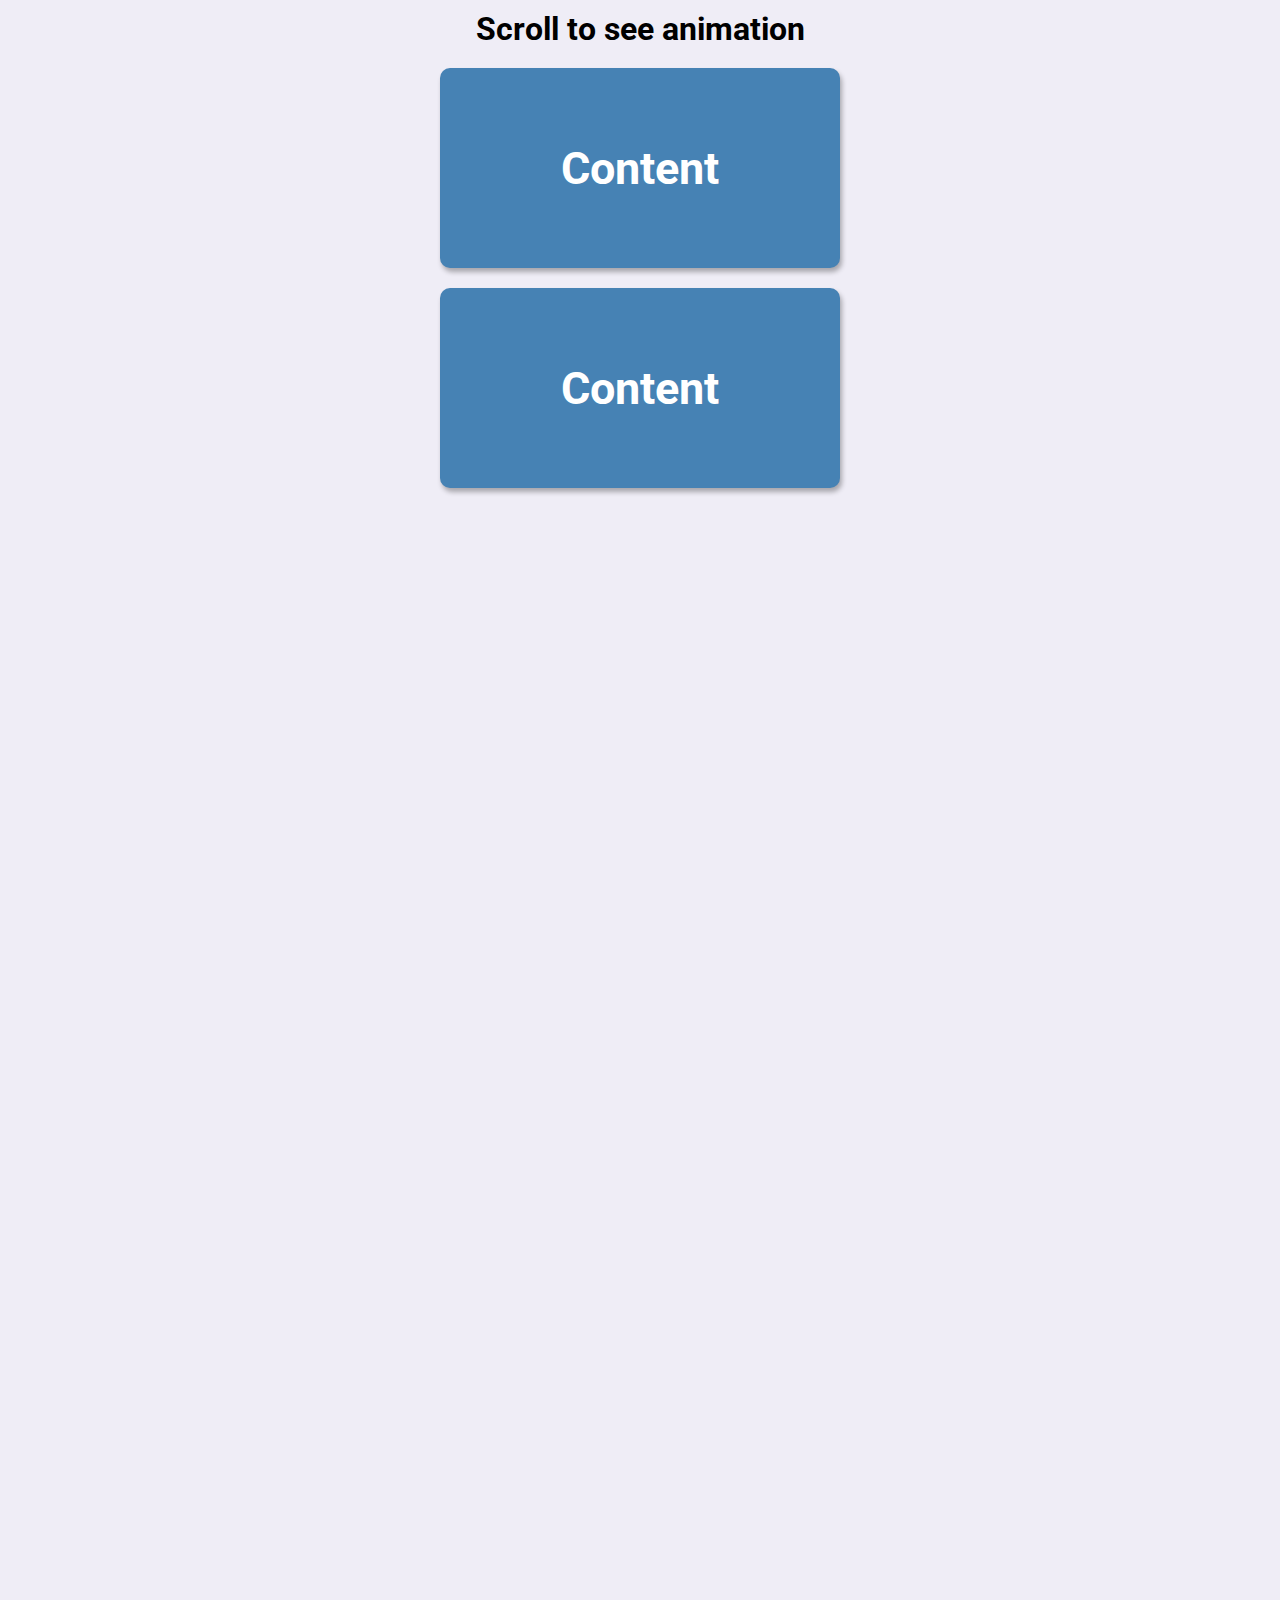
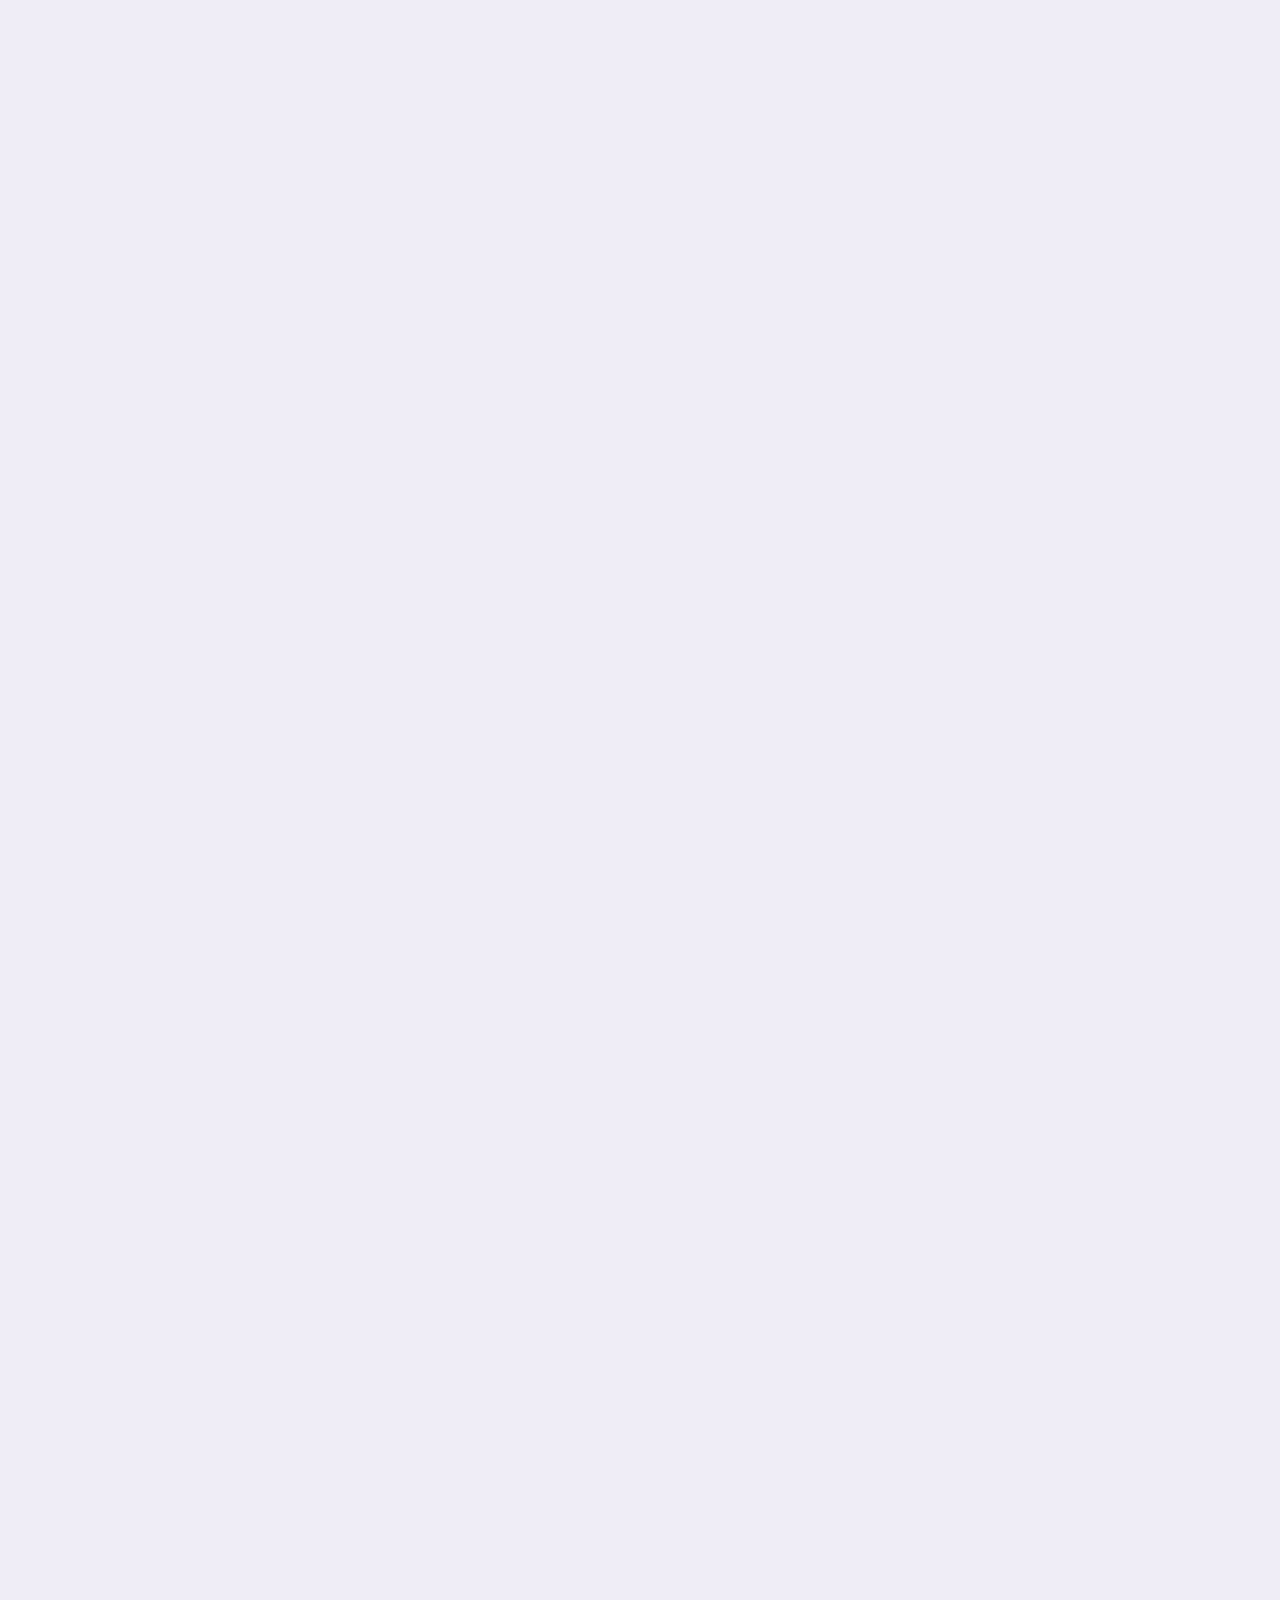
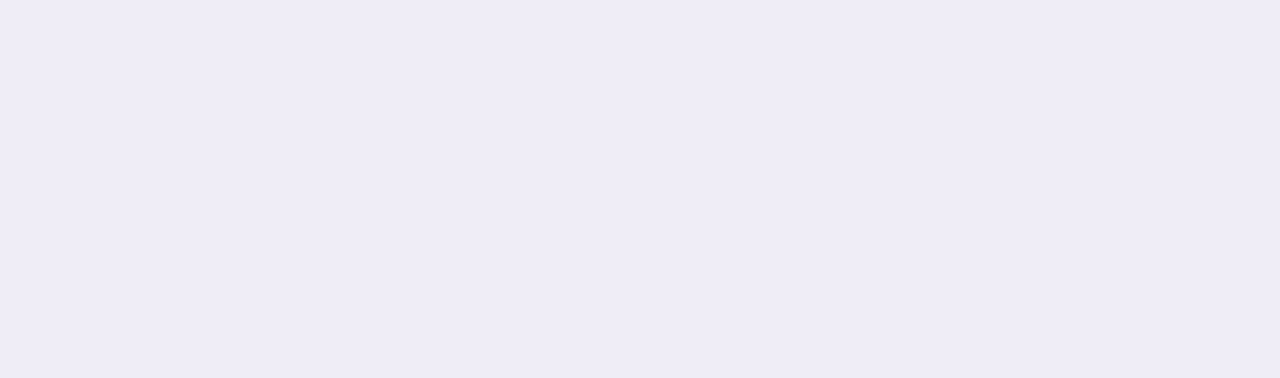
<file: scroll-animation/index.html>
<!DOCTYPE html>
<html lang="en">
  <head>
    <meta charset="UTF-8" />
    <meta http-equiv="X-UA-Compatible" content="IE=edge" />
    <meta name="viewport" content="width=device-width, initial-scale=1.0" />
    <link rel="stylesheet" href="style.css" />
    <title>Scroll Animation</title>
  </head>
  <body>
    <h1>Scroll to see animation</h1>
    <div class="box"><h2>Content</h2></div>
    <div class="box"><h2>Content</h2></div>
    <div class="box"><h2>Content</h2></div>
    <div class="box"><h2>Content</h2></div>
    <div class="box"><h2>Content</h2></div>
    <div class="box"><h2>Content</h2></div>
    <div class="box"><h2>Content</h2></div>
    <div class="box"><h2>Content</h2></div>
    <div class="box"><h2>Content</h2></div>
    <div class="box"><h2>Content</h2></div>
    <div class="box"><h2>Content</h2></div>
    <div class="box"><h2>Content</h2></div>
    <div class="box"><h2>Content</h2></div>
    <div class="box"><h2>Content</h2></div>
    <div class="box"><h2>Content</h2></div>
    <div class="box"><h2>Content</h2></div>
    <script src="./script.js"></script>
  </body>
</html>
</file>
<file: scroll-animation/style.css>
@import url("https://fonts.googleapis.com/css2?family=Roboto:wght@400;700&display=swap");

* {
  box-sizing: border-box;
}

body {
  background-color: #efedf6;
  font-family: "Roboto", sans-serif;
  display: flex;
  flex-direction: column;
  align-items: center;
  justify-content: center;
  margin: 0;
  overflow-x: hidden;
}

h1 {
  margin: 10px;
}

.box {
  background-color: steelblue;
  color: white;
  display: flex;
  align-items: center;
  justify-content: center;
  width: 400px;
  height: 200px;
  margin: 10px;
  border-radius: 10px;
  box-shadow: 2px 4px 5px rgba(0, 0, 0, 0.3);
  transform: translateX(400%);
  transition: trasnform 0.4s ease;
}

.box:nth-of-type(even) {
  transform: translateX(-400%);
}

.box.show {
  transform: translateX(0);
}

.box h2 {
  font-size: 45px;
}
</file>
